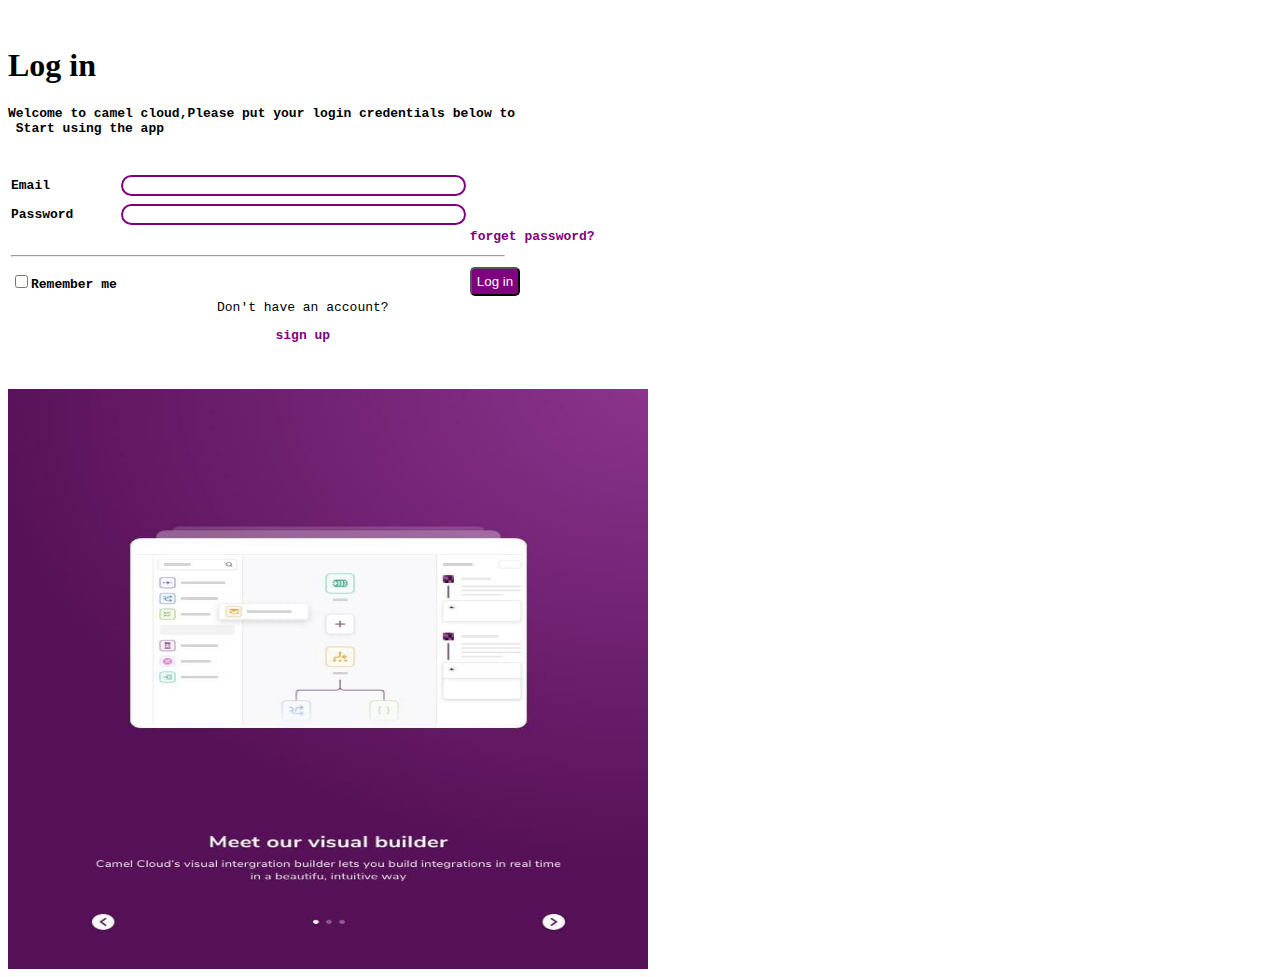
<file: example.html>
<html>
<head>
  <meta charset="utf-8">
  <meta name="viewport" content="width=device-width, initial-scale=1">
	<link rel="stylesheet" href="t.css">
  <link href="https://cdn.jsdelivr.net/npm/bootstrap@5.2.0-beta1/dist/css/bootstrap.min.css" rel="stylesheet" integrity="sha384-0evHe/X+R7YkIZDRvuzKMRqM+OrBnVFBL6DOitfPri4tjfHxaWutUpFmBp4vmVor" crossorigin="anonymous">
  <style>
    input[type=text]{
      border: 2px solid #800080;
      border-radius: 15px;
   
    }
    input[type=password]{
      border: 2px solid #800080;
      border-radius: 15px;
    }
    hr{
      height: 0.2px;
      background-color: dimgray;
      width: 465%;

    }
    input[type=button]{
      border-radius: 5px;
      background-color: purple;
      color: white;
      padding: 5px;
    }
    a{
      text-decoration: none;
      color: purple;
    }
  </style>
</style>
</head>
<body>
<div class="row" >
  <div class="col">
 <br>
 <h1><b>Log in</b></h1>
 <h4><pre>Welcome to camel cloud,Please put your login credentials below to 
 Start using the app</h4><pre>
  <table>
    <tr>
      <td><b>Email</b></td>
      <td><input type="text" size=40></td>
    </tr>
   <tr>
    <td></td>
    <td></td>
   </tr>
    <tr>
      <td><b><b>Password</b></td>
      <td><input type="password" size=40></td>
    </tr>
    <tr>
    <td></td>
    <td></td>
    <td><p style="color:purple;"><b><a href="#">forget password?</a></b></p></td>
   </tr>
   <tr><td><hr></td></tr>
   <tr>
    <td><input type="checkbox"/><b>Remember me</b></td>
    <td></td>
    <td><input type="button" value="Log in"></td>
    
   </tr> 
   <br>
   <tr>
    <td colspan="3"><center>Don't have an account? <p style="color:purple;"><b><a href="#">sign up</a></b></p></center></td>
   </tr>
  </table>
  </div>
  <div class="col">
  	<img src="hell.jpeg" height="580" width="640">
  </div>
</div>
</body>	
</html>
</file>
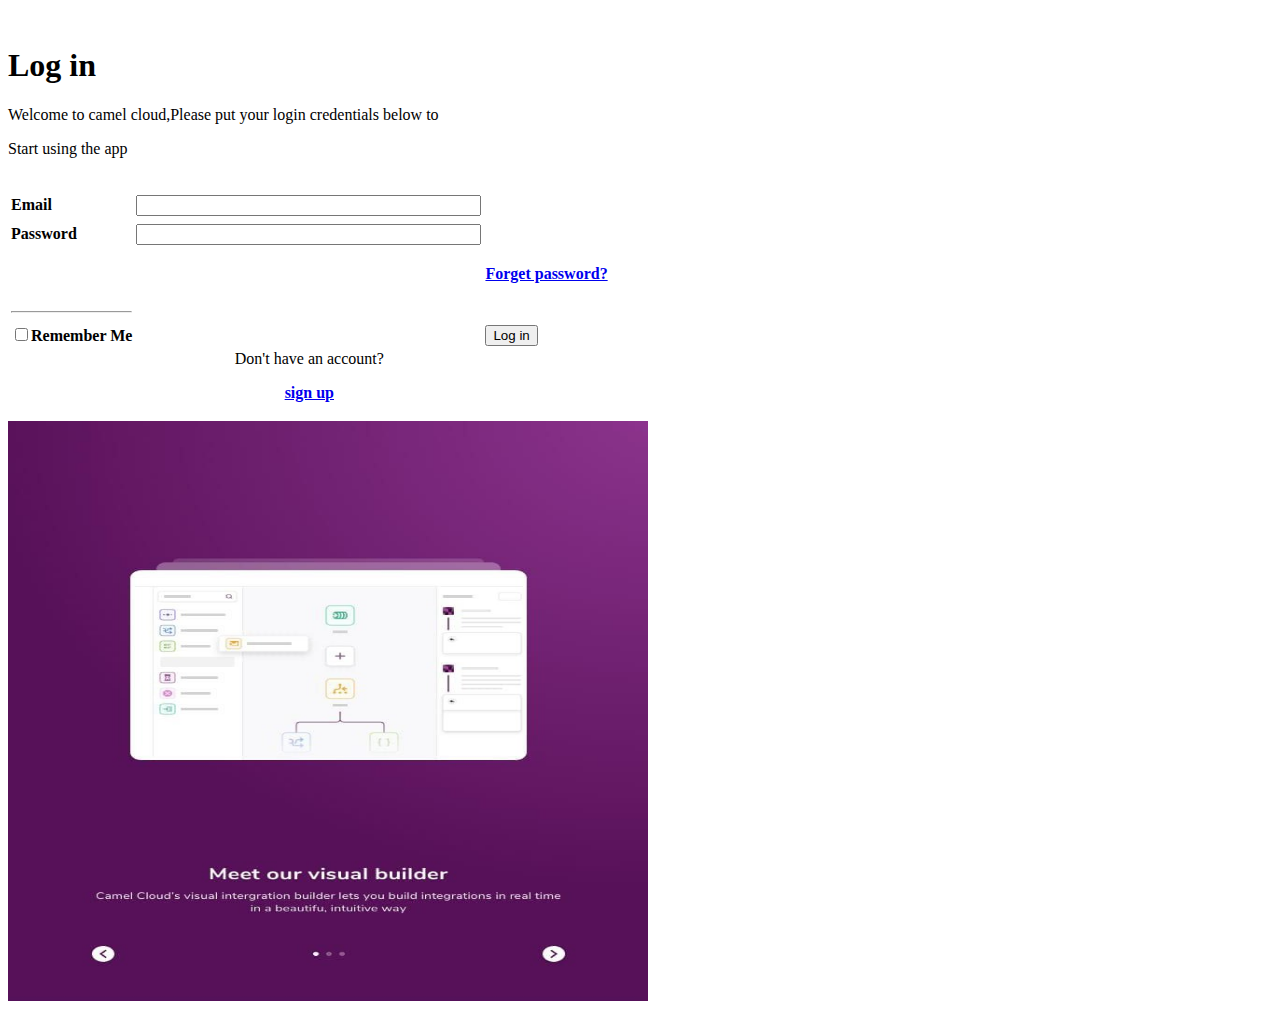
<file: k.html>
<!DOCTYPE html>
<html>
<head>
	<meta charset="utf-8">
	<meta name="viewport" content="width=device-width, initial-scale=1">
	<link href="https://cdn.jsdelivr.net/npm/bootstrap@5.2.0-beta1/dist/css/bootstrap.min.css" rel="stylesheet" integrity="sha384-0evHe/X+R7YkIZDRvuzKMRqM+OrBnVFBL6DOitfPri4tjfHxaWutUpFmBp4vmVor" crossorigin="anonymous">
  <style>
    [class*="col-"] {
  width: 100%;
}
@media only screen and(min-width:600px)
{
   .col-1 {width: 25%;}
   .col-2 {width: 70%;}
}
</style>
</head>
<body>
<div class="row">
  <div class="col-1">
  <br>
 <h1><b>Log in</b></h1>
 <p>Welcome to camel cloud,Please put your login credentials below to</p>
 <p>Start using the app</p>
  <table>
    <tr>
      <td><b>Email</b></td>
      <td><input type="text" size=40></td>
    </tr>
   <tr>
    <td></td>
    <td></td>
   </tr>
    <tr>
      <td><b><b>Password</b></td>
      <td><input type="password" size=40></td>
    </tr>
    <tr>
    <td></td>
    <td></td>
    <td><p style="color:purple;"><b><a href="#">Forget password?</a></b></p></td>
   </tr>
   <tr><td><hr></td></tr>
   <tr>
    <td><input type="checkbox"/><b>Remember Me</b></td>
    <td></td>
    <td><input type="button" value="Log in"></td>
    
   </tr> 
   <br>
   <tr>
    <td colspan="3"><center>Don't have an account? <p style="color:purple;"><b><a href="#">sign up</a></b></p></center></td>
   </tr>
  </table>
  </div>  
  
  <div class="col-2">
    <img src="hell.jpeg" height="580" width="640">
  </div>
</div>
</body>
</html>
</file>
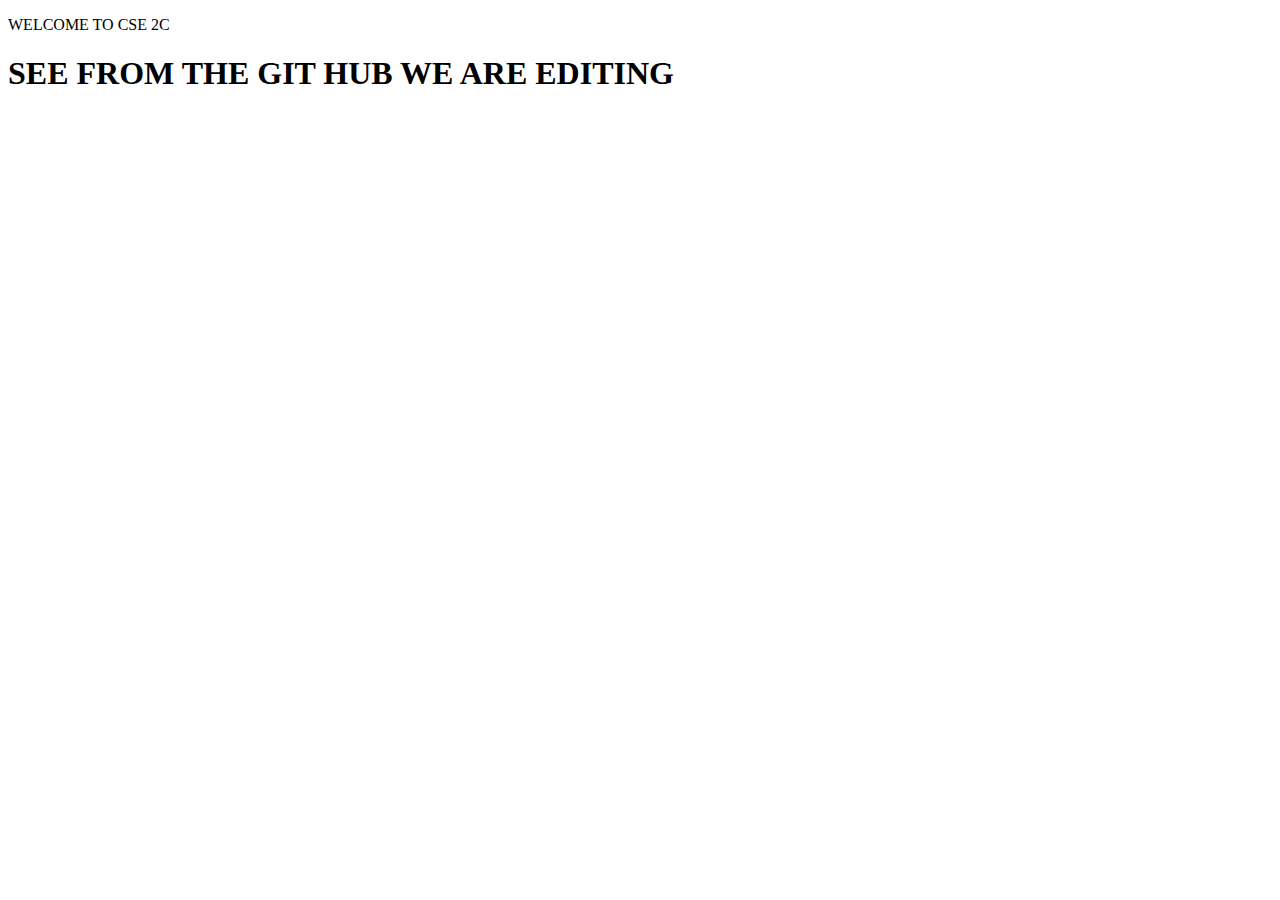
<file: wt.html>
<!DOCTYPE html>
<html lang="en">
<head>
    <meta charset="UTF-8">
    <meta http-equiv="X-UA-Compatible" content="IE=edge">
    <meta name="viewport" content="width=device-width, initial-scale=1.0">
    <title>web technologies</title>
</head>
<body>
    <p>WELCOME TO CSE 2C</p>
    <h1>SEE FROM THE GIT HUB WE ARE EDITING</h1>
</body>
</html>
</file>
<file: t.css>
.id{
			display: flex;
			justify-content: space-between;
			width: 100vw;
			height: 100vh;
		}

	.child{
           background-color: white;
          width: 100vw;
			height: 100vh;


	}
</file>
